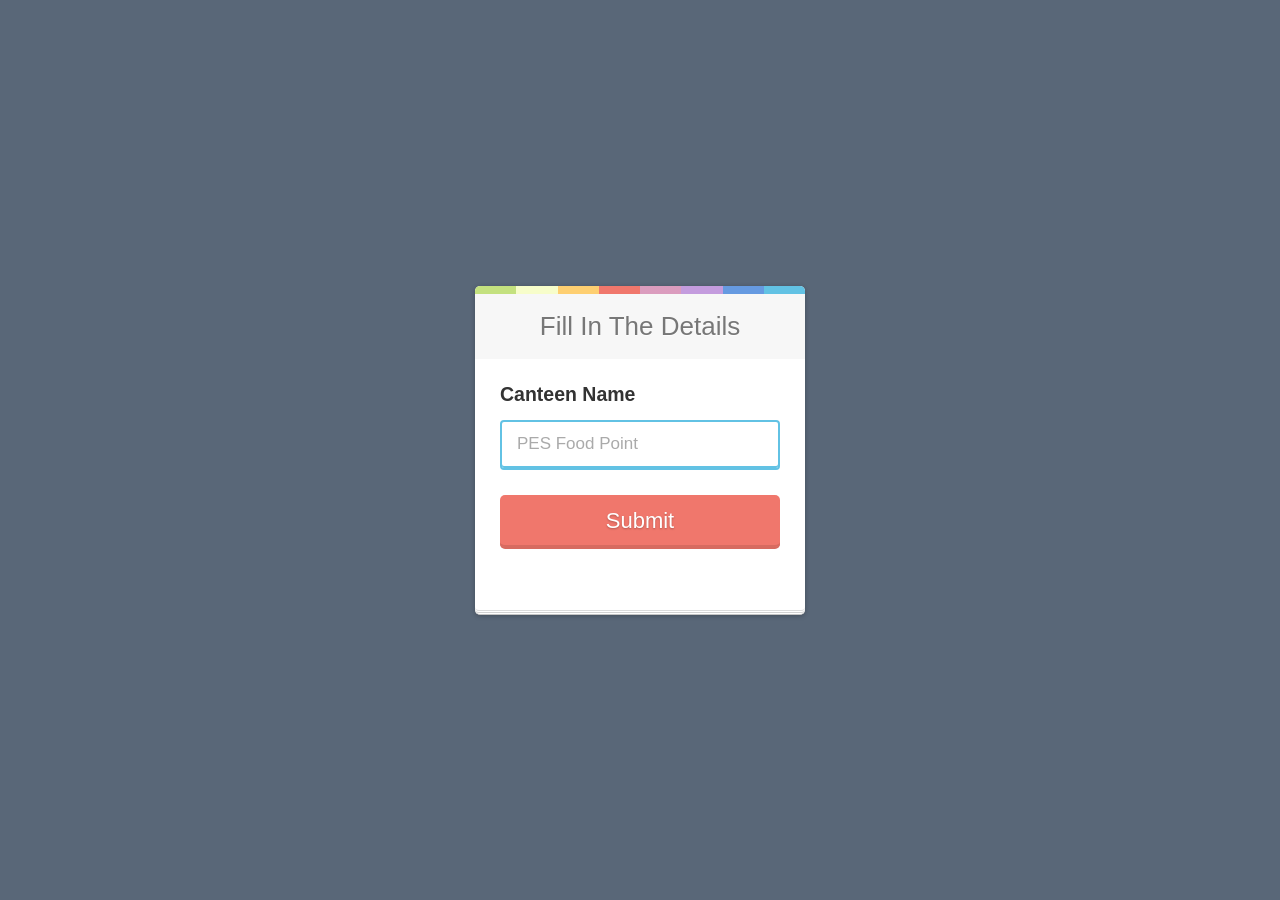
<file: myapp/templates/canteen_owner/canteen_owner.html.html>
<html>
<head>

<style type="text/css">

body {
   font: 13px/20px 'Helvetica Neue', Helvetica, Arial, sans-serif;
   color: #333333;
   background: #596778;
}

.signUp {
   margin: auto;
   position: absolute;
   top: 0;
   bottom: 0;
   left: 0;
   right: 0;
   width: 280px;
   height: 266px;
   padding: 33px 25px 29px;
   background: #FFFFFF;
   border-bottom: 1px solid #C4C4C4;
   border-radius: 5px;
   -webkit-box-shadow: 0 1px 5px rgba(0, 0, 0, 0.25);
   box-shadow: 0 1px 5px rgba(0, 0, 0, 0.25);
}

.signUp:before,
.signUp:after {
   content: '';
   position: absolute;
   bottom: 1px;
   left: 0;
   right: 0;
   height: 10px;
   background: inherit;
   border-bottom: 1px solid #D2D2D2;
   border-radius: 4px;
}

.signUp:after {
   bottom: 3px;
   border-color: #DCDCDC;
}

.signUpTitle {
   margin: -25px -25px 25px;
   padding: 15px 25px;
   line-height: 35px;
   font-size: 26px;
   font-weight: 300;
   color: #777;
   text-align: center;
   text-shadow: 0 1px rgba(255, 255, 255, 0.75);
   background: #F7F7F7;
}

.signUpTitle:before {
   content: '';
   position: absolute;
   top: 0;
   left: 0;
   right: 0;
   height: 8px;
   background: #C4E17F;
   border-radius: 5px 5px 0 0;
   background-image: -webkit-linear-gradient(left, #C4E17F, #C4E17F 12.5%, #F7FDCA 12.5%, #F7FDCA 25%, #FECF71 25%, #FECF71 37.5%, #F0776C 37.5%, #F0776C 50%, #DB9DBE 50%, #db9CBE 62.5%, #C49CDE 62.5%, #C49CDE 75%, #669AE1 75%, #669AE1 87.5%, #62C2E4 87.5%, #62C2E4);
   background-image: -moz-linear-gradient(left, #c4e17f, #C4E17F 12.5%, #F7FDCA 12.5%, #F7FDCA 25%, #FECF71 25%, #FECF71 37.5%, #F0776C 37.5%, #F0776C 50%, #DB9DBE 50%, #DB9CBE 62.5%, #C49CDE 62.5%, #C49CDE 75%, #669AE1 75%, #669AE1 87.5%, #62C2E4 87.5%, #62C2E4);
   background-image: -o-linear-gradient(left, #C4E17F, #C4E17F 12.5%, #F7FDCC 12.5%, #F7FDCA 25%, #FECF71 25%, #FECF71 37.5%, #F0776C 37.5%, #F0776C 50%, #DB9DBE 50%, #DB9DBE 62.5%, #C49CDE 62.5%, #C49CDE 75%, #669AE1 75%, #669AE1 87.5%, #62C2E4 87.5%, #62C2E4);
   background-image: linear-gradient(to right, #C4E17F, #C4E17F 12.5%, #F7FDCA 12.5%, #F7FDCA 25%, #FECF71 25%, #FECF71 37.5%, #F0776C 37.5%, #F0776C 50%, #DB9DBE 50%, #DB9CBE 62.5%, #c49cde 62.5%, #C49CDE 75%, #669AE1 75%, #669AE1 87.5%, #62c2e4 87.5%, #62C2E4);
}

input {
   font-family: inherit;
   color: inherit;
   -webkit-box-sizing: border-box;
   -moz-box-sizing: border-box;
   box-sizing: border-box;
}

.signUpInput {
   width: 100%;
   height: 50px;
   margin-bottom: 25px;
   padding: 0 15px 2px;
   font-size: 17px;
   background: white;
   border: 2px solid #EBEBEB;
   border-radius: 4px;
   -webkit-box-shadow: inset 0 -2px #EBEBEB;
   box-shadow: inset 0 -2px #EBEBEB;
}

.signUpInput:focus {
   border-color: #62C2E4;
   outline: none;
   -webkit-box-shadow: inset 0 -2px #62C2E4;
   box-shadow: inset 0 -2px #62C2E4;
}

.lt-ie9 .signUpInput {
   line-height: 48px;
}

.signUpButton {
   position: relative;
   vertical-align: top;
   width: 100%;
   height: 54px;
   padding: 0;
   font-size: 22px;
   color: white;
   text-align: center;
   text-shadow: 0 1px 2px rgba(0, 0, 0, 0.25);
   background: #F0776C;
   border: 0;
   border-bottom: 2px solid #D76B60;
   border-radius: 5px;
   cursor: pointer;
   -webkit-box-shadow: inset 0 -2px #D76B60;
   box-shadow: inset 0 -2px #D76B60;
}

.signUpButton:active {
   top: 1px;
   outline: none;
   -webkit-box-shadow: none;
   box-shadow: none;
}

:-moz-placeholder {
   color: #AAAAAA;
   font-weight: 300;
}

::-moz-placeholder {
   color: #AAAAAA;
   opacity: 1;
   font-weight: 300;
}

::-webkit-input-placeholder {
   color: #AAAAAA;
   font-weight: 300;
}

:-ms-input-placeholder {
   color: #AAAAAA;
   font-weight: 300;
}

::-moz-focus-inner {
   border: 0;
   padding: 0;
}

</style>
</head>


<body>
  <form class="signUp" id="owner_form" name="owner_form" method="POST" action="{{ url_for('.parse_owner_form') }}" >


     <h1 class="signUpTitle">Fill In The Details</h1>
     <h2> Canteen Name </h2>
     <input type="text" class="signUpInput" placeholder="PES Food Point" name="canteen_name" autofocus required>

     <input type="submit" value="Submit" class="signUpButton">
  </form>


</body>
</html>
</file>
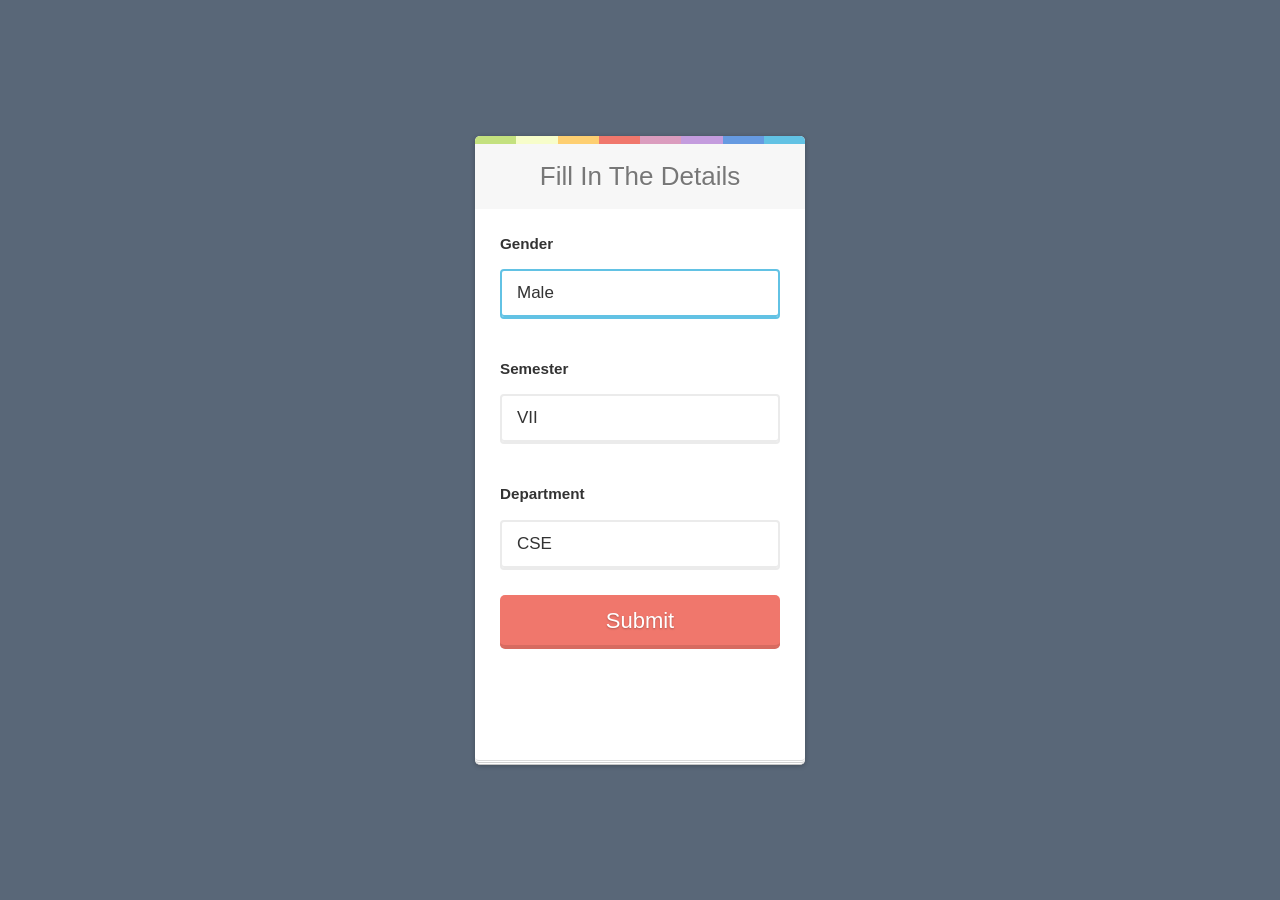
<file: myapp/templates/customer/customer.html.html>
<html>
<head>

<style type="text/css">

body {
   font: 13px/20px 'Helvetica Neue', Helvetica, Arial, sans-serif;
   color: #333333;
   background: #596778;
}

.signUp {
   margin: auto;
   position: absolute;
   top: 0;
   bottom: 0;
   left: 0;
   right: 0;
   width: 280px;
   height: 566px;
   padding: 33px 25px 29px;
   background: #FFFFFF;
   border-bottom: 1px solid #C4C4C4;
   border-radius: 5px;
   -webkit-box-shadow: 0 1px 5px rgba(0, 0, 0, 0.25);
   box-shadow: 0 1px 5px rgba(0, 0, 0, 0.25);
}

.signUp:before,
.signUp:after {
   content: '';
   position: absolute;
   bottom: 1px;
   left: 0;
   right: 0;
   height: 10px;
   background: inherit;
   border-bottom: 1px solid #D2D2D2;
   border-radius: 4px;
}

.signUp:after {
   bottom: 3px;
   border-color: #DCDCDC;
}

.signUpTitle {
   margin: -25px -25px 25px;
   padding: 15px 25px;
   line-height: 35px;
   font-size: 26px;
   font-weight: 300;
   color: #777;
   text-align: center;
   text-shadow: 0 1px rgba(255, 255, 255, 0.75);
   background: #F7F7F7;
}

.signUpTitle:before {
   content: '';
   position: absolute;
   top: 0;
   left: 0;
   right: 0;
   height: 8px;
   background: #C4E17F;
   border-radius: 5px 5px 0 0;
   background-image: -webkit-linear-gradient(left, #C4E17F, #C4E17F 12.5%, #F7FDCA 12.5%, #F7FDCA 25%, #FECF71 25%, #FECF71 37.5%, #F0776C 37.5%, #F0776C 50%, #DB9DBE 50%, #db9CBE 62.5%, #C49CDE 62.5%, #C49CDE 75%, #669AE1 75%, #669AE1 87.5%, #62C2E4 87.5%, #62C2E4);
   background-image: -moz-linear-gradient(left, #c4e17f, #C4E17F 12.5%, #F7FDCA 12.5%, #F7FDCA 25%, #FECF71 25%, #FECF71 37.5%, #F0776C 37.5%, #F0776C 50%, #DB9DBE 50%, #DB9CBE 62.5%, #C49CDE 62.5%, #C49CDE 75%, #669AE1 75%, #669AE1 87.5%, #62C2E4 87.5%, #62C2E4);
   background-image: -o-linear-gradient(left, #C4E17F, #C4E17F 12.5%, #F7FDCC 12.5%, #F7FDCA 25%, #FECF71 25%, #FECF71 37.5%, #F0776C 37.5%, #F0776C 50%, #DB9DBE 50%, #DB9DBE 62.5%, #C49CDE 62.5%, #C49CDE 75%, #669AE1 75%, #669AE1 87.5%, #62C2E4 87.5%, #62C2E4);
   background-image: linear-gradient(to right, #C4E17F, #C4E17F 12.5%, #F7FDCA 12.5%, #F7FDCA 25%, #FECF71 25%, #FECF71 37.5%, #F0776C 37.5%, #F0776C 50%, #DB9DBE 50%, #DB9CBE 62.5%, #c49cde 62.5%, #C49CDE 75%, #669AE1 75%, #669AE1 87.5%, #62c2e4 87.5%, #62C2E4);
}

input {
   font-family: inherit;
   color: inherit;
   -webkit-box-sizing: border-box;
   -moz-box-sizing: border-box;
   box-sizing: border-box;
}

.signUpInput {
   width: 100%;
   height: 50px;
   margin-bottom: 25px;
   padding: 0 15px 2px;
   font-size: 17px;
   background: white;
   border: 2px solid #EBEBEB;
   border-radius: 4px;
   -webkit-box-shadow: inset 0 -2px #EBEBEB;
   box-shadow: inset 0 -2px #EBEBEB;
}

.signUpInput:focus {
   border-color: #62C2E4;
   outline: none;
   -webkit-box-shadow: inset 0 -2px #62C2E4;
   box-shadow: inset 0 -2px #62C2E4;
}

.lt-ie9 .signUpInput {
   line-height: 48px;
}

.signUpButton {
   position: relative;
   vertical-align: top;
   width: 100%;
   height: 54px;
   padding: 0;
   font-size: 22px;
   color: white;
   text-align: center;
   text-shadow: 0 1px 2px rgba(0, 0, 0, 0.25);
   background: #F0776C;
   border: 0;
   border-bottom: 2px solid #D76B60;
   border-radius: 5px;
   cursor: pointer;
   -webkit-box-shadow: inset 0 -2px #D76B60;
   box-shadow: inset 0 -2px #D76B60;
}

.signUpButton:active {
   top: 1px;
   outline: none;
   -webkit-box-shadow: none;
   box-shadow: none;
}

:-moz-placeholder {
   color: #AAAAAA;
   font-weight: 300;
}

::-moz-placeholder {
   color: #AAAAAA;
   opacity: 1;
   font-weight: 300;
}

::-webkit-input-placeholder {
   color: #AAAAAA;
   font-weight: 300;
}

:-ms-input-placeholder {
   color: #AAAAAA;
   font-weight: 300;
}

::-moz-focus-inner {
   border: 0;
   padding: 0;
}

</style>
</head>


<body>

<form class="signUp" id="customer_form" name="customer_form" method="POST" action="{{ url_for('.parse_customer_form') }}" >
     <h1 class="signUpTitle">Fill In The Details</h1>
      <h3> Gender</h3>
     <input type="text" class="signUpInput" name="gender" value="Male" autofocus required>
     <h3> Semester </h3>
   <input type="text" class="signUpInput" name="semester" value="VII" autofocus required>
     <h3> Department </h3>
   <input type="text" class="signUpInput" name="department" value="CSE" autofocus required>

    <input type="submit" value="Submit" class="signUpButton">
  </form>


</body>
</html>
</file>
